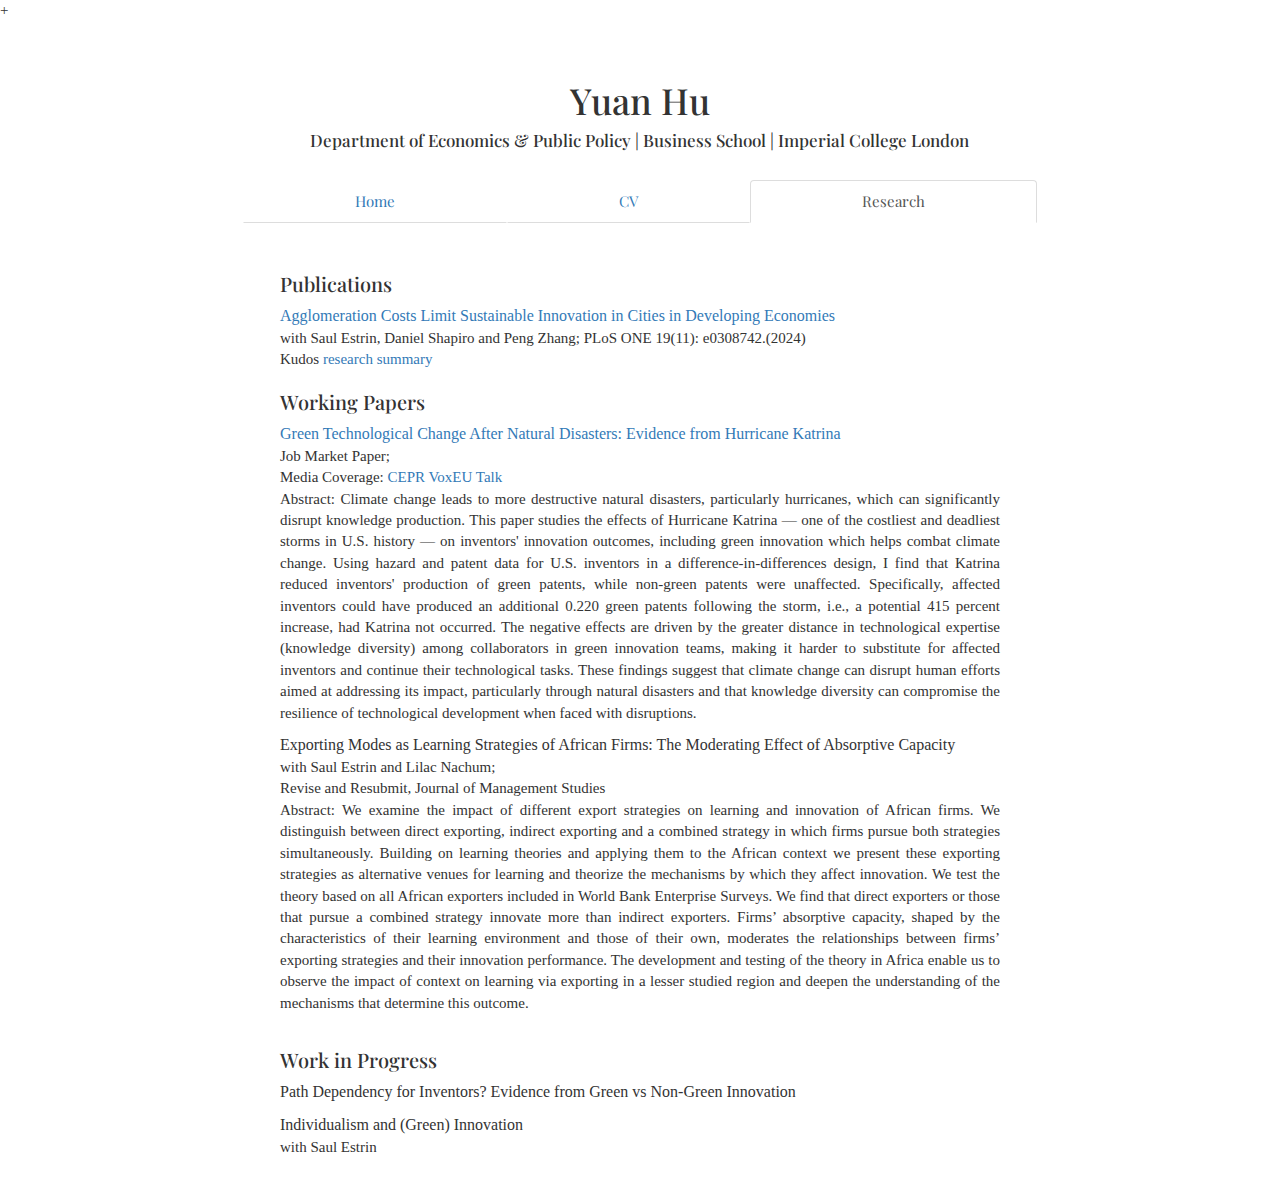
<file: research.html>
+<!DOCTYPE html>
<html lang="en">

<head>
<!-- Google tag (gtag.js) -->
<script async src="https://www.googletagmanager.com/gtag/js?id=G-R107QRYVTN"></script>
<script>
  window.dataLayer = window.dataLayer || [];
  function gtag(){dataLayer.push(arguments);}
  gtag('js', new Date());

  gtag('config', 'G-R107QRYVTN');
</script>
    <meta http-equiv="Content-Type" content="text/html; charset=UTF-8">
    <meta name="viewport" content="width=device-width, initial-scale=1.0">
    <link rel="stylesheet" type="text/css" href="./bootstrap.min.css" />
    <link rel="stylesheet" type="text/css" href="./style/style.css">
    <link rel="shortcut icon" href="./images/download.png" type="image/x-icon">
    <link href="https://fonts.googleapis.com/css?family=Libre+Baskerville|Playfair+Display" rel="stylesheet">
    <title>Yuan Hu | Economics | Imperial College London</title>
    <meta name="keywords" content="Yuan, Hu, Yuan Hu, economics, Imperial College, economics of innovation, applied micro">
    <meta name="description" content="Homepage for Yuan Hu, PhD Candidate in Economics at Imperial College London">
</head>

<body>
    <nav class="navbar navbar-static-top">
        <div class="container-fluid page-header">
            <div class="row">
                <div class="col-md-8 col-md-offset-2 col-xs-12 col-sm-10 col-sm-offset-1">
                    <div id="name">
                        <h1>Yuan Hu</h1>
                        <h4>Department of Economics & Public Policy | Business School | Imperial College London</h4>
                    </div>
                    <div class="col-sm-12">
                        <ul class="nav nav-tabs nav-justified">
                            <li><a href="./index.html">Home</a></li>
                            <li><a href="./CV_Yuan_Hu.pdf">CV</a></li>
                            <li class="active"><a href="./research.html">Research</a></li>
                           
                        </ul>
                    </div>
                </div>
            </div>
        </div>
    </nav>
    <div class="container">
        <div class="row">
            <div class="col-md-8 col-md-offset-2 col-sm-10 col-sm-offset-1">
                <div class="col-md-12"> 
                    <div class="section">
                        <h3>Publications</h3>
                        <ul class="list-unstyled">
                           <li>
                            <mc class="paperTitle"><a href="https://journals.plos.org/plosone/article?id=10.1371/journal.pone.0308742">Agglomeration Costs Limit Sustainable Innovation in Cities in Developing Economies</a></mc>
                            <p style="text-align: justify;">with Saul Estrin, Daniel Shapiro and Peng Zhang; PLoS ONE 19(11): e0308742.(2024)
                              <br> Kudos <a href="https://www.growkudos.com/publications/10.1371%25252Fjournal.pone.0308742/reader">research summary</a>
                            </p>
                            </li> 

                        <h3>Working Papers</h3>
                        <ul class="list-unstyled">
                            <li>
                                <mc class="paperTitle"><a href="https://www.dropbox.com/scl/fi/fnhfv4tcyn2w8j1at8yde/JMP_Yuan-Hu.pdf?rlkey=cwidt7a5zywenkg2119y65uag&st=k1d5nahe&dl=0">Green Technological Change After Natural Disasters: Evidence from Hurricane Katrina</a></mc>
                                <p style="text-align: justify;">Job Market Paper; 
                                    <br> Media Coverage: <a href="https://cepr.org/multimedia/next-generation-pse-2024">CEPR VoxEU Talk</a>
                                    <br> Abstract: Climate change leads to more destructive natural disasters, particularly hurricanes, which can significantly disrupt knowledge production. This paper studies the effects of Hurricane Katrina — one of the costliest and deadliest storms in U.S. history — on inventors' innovation outcomes, including green innovation which helps combat climate change. Using hazard and patent data for U.S. inventors in a difference-in-differences design, I find that Katrina reduced inventors' production of green patents, while non-green patents were unaffected. Specifically, affected inventors could have produced an additional 0.220 green patents following the storm, i.e., a potential 415 percent increase, had Katrina not occurred. The negative effects are driven by the greater distance in technological expertise (knowledge diversity) among collaborators in green innovation teams, making it harder to substitute for affected inventors and continue their technological tasks. These findings suggest that climate change can disrupt human efforts aimed at addressing its impact, particularly through natural disasters and that knowledge diversity can compromise the resilience of technological development when faced with disruptions.
                                </p>
                            </li> 
                            
                            <li>
                                <mc class="paperTitle">Exporting Modes as Learning Strategies of African Firms: The Moderating Effect of Absorptive Capacity</mc>
                                <p style="text-align: justify;">with Saul Estrin and Lilac Nachum;
                                    <br> Revise and Resubmit, Journal of Management Studies
                                    <br> Abstract: We examine the impact of different export strategies on learning and innovation of African firms. We distinguish between direct exporting, indirect exporting and a combined strategy in which firms pursue both strategies simultaneously. Building on learning theories and applying them to the African context we present these exporting strategies as alternative venues for learning and theorize the mechanisms by which they affect innovation. We test the theory based on all African exporters included in World Bank Enterprise Surveys. We find that direct exporters or those that pursue a combined strategy innovate more than indirect exporters. Firms’ absorptive capacity, shaped by the characteristics of their learning environment and those of their own, moderates the relationships between firms’ exporting strategies and their innovation performance. The development and testing of the theory in Africa enable us to observe the impact of context on learning via exporting in a lesser studied region and deepen the understanding of the mechanisms that determine this outcome.
                                </p>
                            </li>                     
                        </ul>
                    </div> 
                    
                    <div class="section">
                        <h3>Work in Progress</h3>
                        <ul class="list-unstyled">
                           <li>
                               <mc class="paperTitle">Path Dependency for Inventors? Evidence from Green vs Non-Green Innovation</mc> 
                               <p>     </p>
                            </li>                            
                            <li>
                                <mc class="paperTitle">Individualism and (Green) Innovation </mc>
                                <p>with Saul Estrin </p>
                                
                            </li>   
                        </ul>
                    </div>                  
                </div>
            </div>
        </div>
    </div>

</body>

</html>
</file>
<file: style/style.css>
body {
    font-family: Calibri;
    font-weight: lighter;
    font-size: 15px;
}

h1, h2, h3, h4 {
	font-family: "Playfair Display";
}

h3 {
	font-size: 20px;
}

h4 {
	font-size: 17px;
}

a {
    outline: none;
    cursor: pointer;
}

footer {
    font-family: Calibri;
    font-size: 12px;
    padding: 200px 0 50px 0;
    text-align: center;
}

.navbar {
    text-align: center;
    font-family: "Playfair Display";
    margin-bottom: 0;
}

#name {
    padding-bottom: 20px;
}

.page-header {
    border-bottom: 0px;
}

img {
    vertical-align: top;
}

.profile {
    display: inline-block;
    margin: 0 20px 10px 20px;
}

.background {
    display: inline-block;
}

.paperTitle {
    font-family: Calibri;
    font-weight: 500;
    font-size: 16px;
}

.section {
    margin-bottom: 35px;
}
</file>
